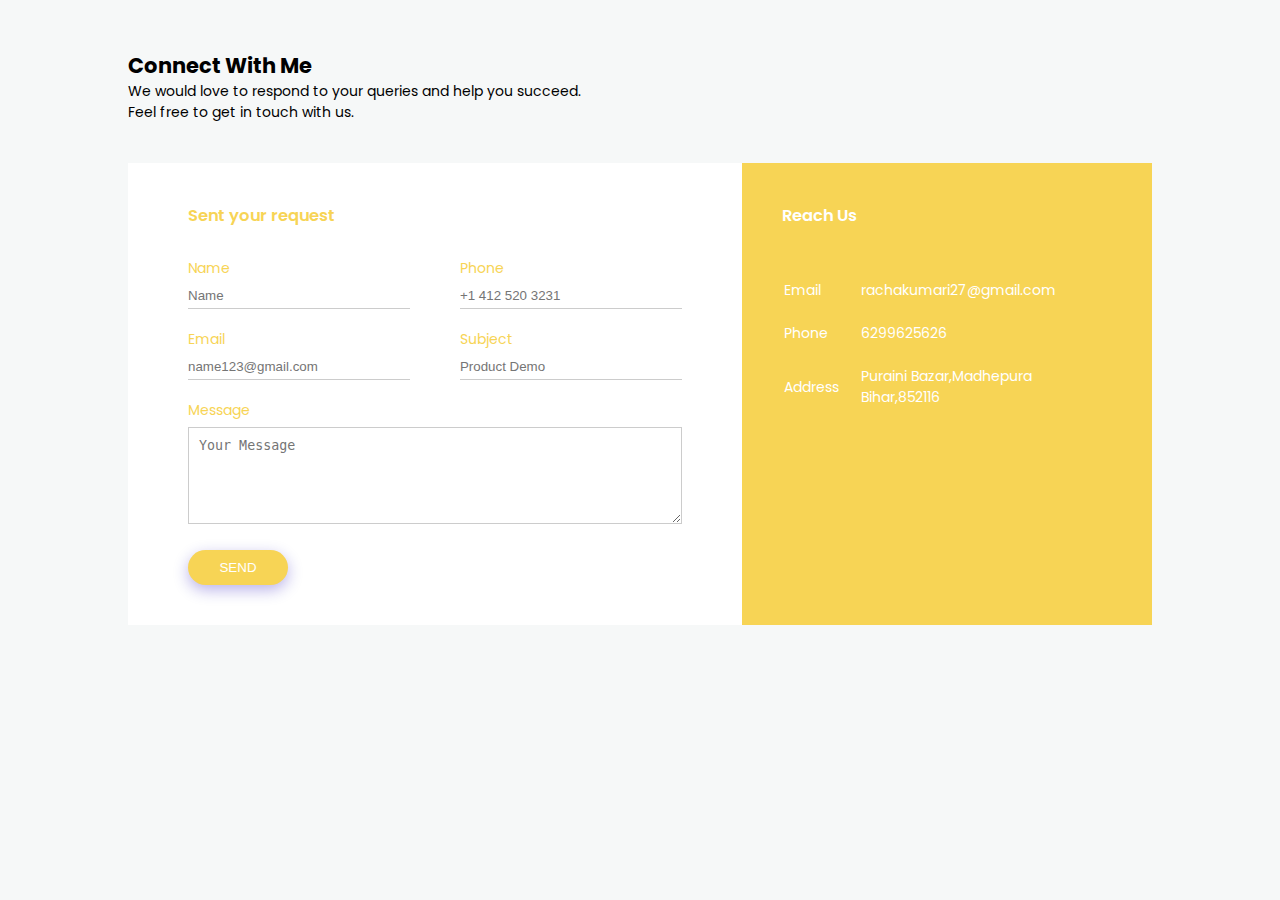
<file: contact.html>
<!DOCTYPE html>
<html lang="en">
<head>
    <meta charset="UTF-8">
    <meta name="viewport" content="width=device-width, initial-scale=1.0">
    <title>Contact</title>

    <link rel="stylesheet" href="contact.css">
    <link href="https://fonts.googleapis.com/css2?family=Poppins:wght@400;600;800&display=swap" rel="stylesheet">
</head>
<body>
    <div class="container">
        <h2>Connect With Me</h2>
        <p>We would love to respond to your queries and help you succeed.<br> Feel
         free to get in touch with us.</p>

         <div class="contact-box">
            <div class="contact-left">
                <h3>Sent your request</h3>
                <form>

                    <div class="input-row">
                        <div class="input-group">
                            <label>Name</label>
                            <input type="text" placeholder="Name">
                        </div>

                        <div class="input-group">
                            <label>Phone</label>
                            <input type="text" placeholder="+1 412 520 3231">
                        </div>
                        
                    </div>

                    <div class="input-row">
                        <div class="input-group">
                            <label>Email</label>
                            <input type="email" placeholder="name123@gmail.com">
                        </div>

                        <div class="input-group">
                            <label>Subject</label>
                            <input type="text" placeholder="Product Demo">
                        </div>
                        
                    </div>
                    <label>Message</label>
                    <textarea rows="5" placeholder="Your Message"></textarea>

                    <button type="submit">SEND</button>
                </form>
            </div>
            <div class="contact-right">
                <h3>Reach Us</h3>
                <table>
                    <tr>
                        <td>Email</td>
                        <td>rachakumari27@gmail.com</td>
                    </tr>
                    <tr>
                        <td>Phone</td>
                        <td>6299625626</td>
                    </tr>
                    <tr>
                        <td>Address</td>
                        <td>Puraini Bazar,Madhepura<br>
                        Bihar,852116</td>
                    </tr>
                </table>

    
            </div>
         </div>
    </div>
</body>
</html>
</file>
<file: contact.css>
*{
    margin: 0;
    padding: 0;
}
body{
    background: #f6f8f8;
    font-size: 14px;
    font-family: 'Poppins', sans-serif;

}
.container{
    width: 80%;
    margin: 50px auto;
}
.contact-box{
    background: #fff;
    display: flex;
}
.contact-left{
    flex-basis: 60%;
    padding: 40px 60px;
}
.contact-right{
    flex-basis: 40%;
    padding: 40px;
    background: #f7d455;
    color: #fff;

}
h1{
    margin-bottom: 10px;
}
.container p{
    margin-bottom: 40px;
}

.input-row{
    display: flex;
    justify-content: space-between;
    margin-bottom: 20px;
}
.input-row .input-group{
    flex-basis: 45%;
}
input{
    width: 100%;
    border: none;
    border-bottom: 1px solid #ccc;
    outline: none;
    padding-bottom: 5px;
}
textarea{
    width: 100%;
    border: 1px solid #ccc;
    outline: none;
    padding: 10px;
    box-sizing: border-box;
}
label{
    margin-bottom: 6px;
    display: block;
    color: #f7d455;
}
button{
    background: #f7d455;
    width: 100px;
    border: none;
    outline: none;
    color: #fff;
    height: 35px;
    border-radius: 30px;
    margin-top: 20px;
    box-shadow: 0px 5px 15px 0px rgba(28,0,181,0.3);
    
}
.contact-left h3{
    color: #f7d455;
    font-weight: 600;
    margin-bottom: 30px;
}
.contact-right h3{
    font-weight: 600;
    margin-bottom: 30px;
}
tr td:first-child{
    padding-right: 20px;
}
tr td{
    padding-top: 20px;
}
</file>
